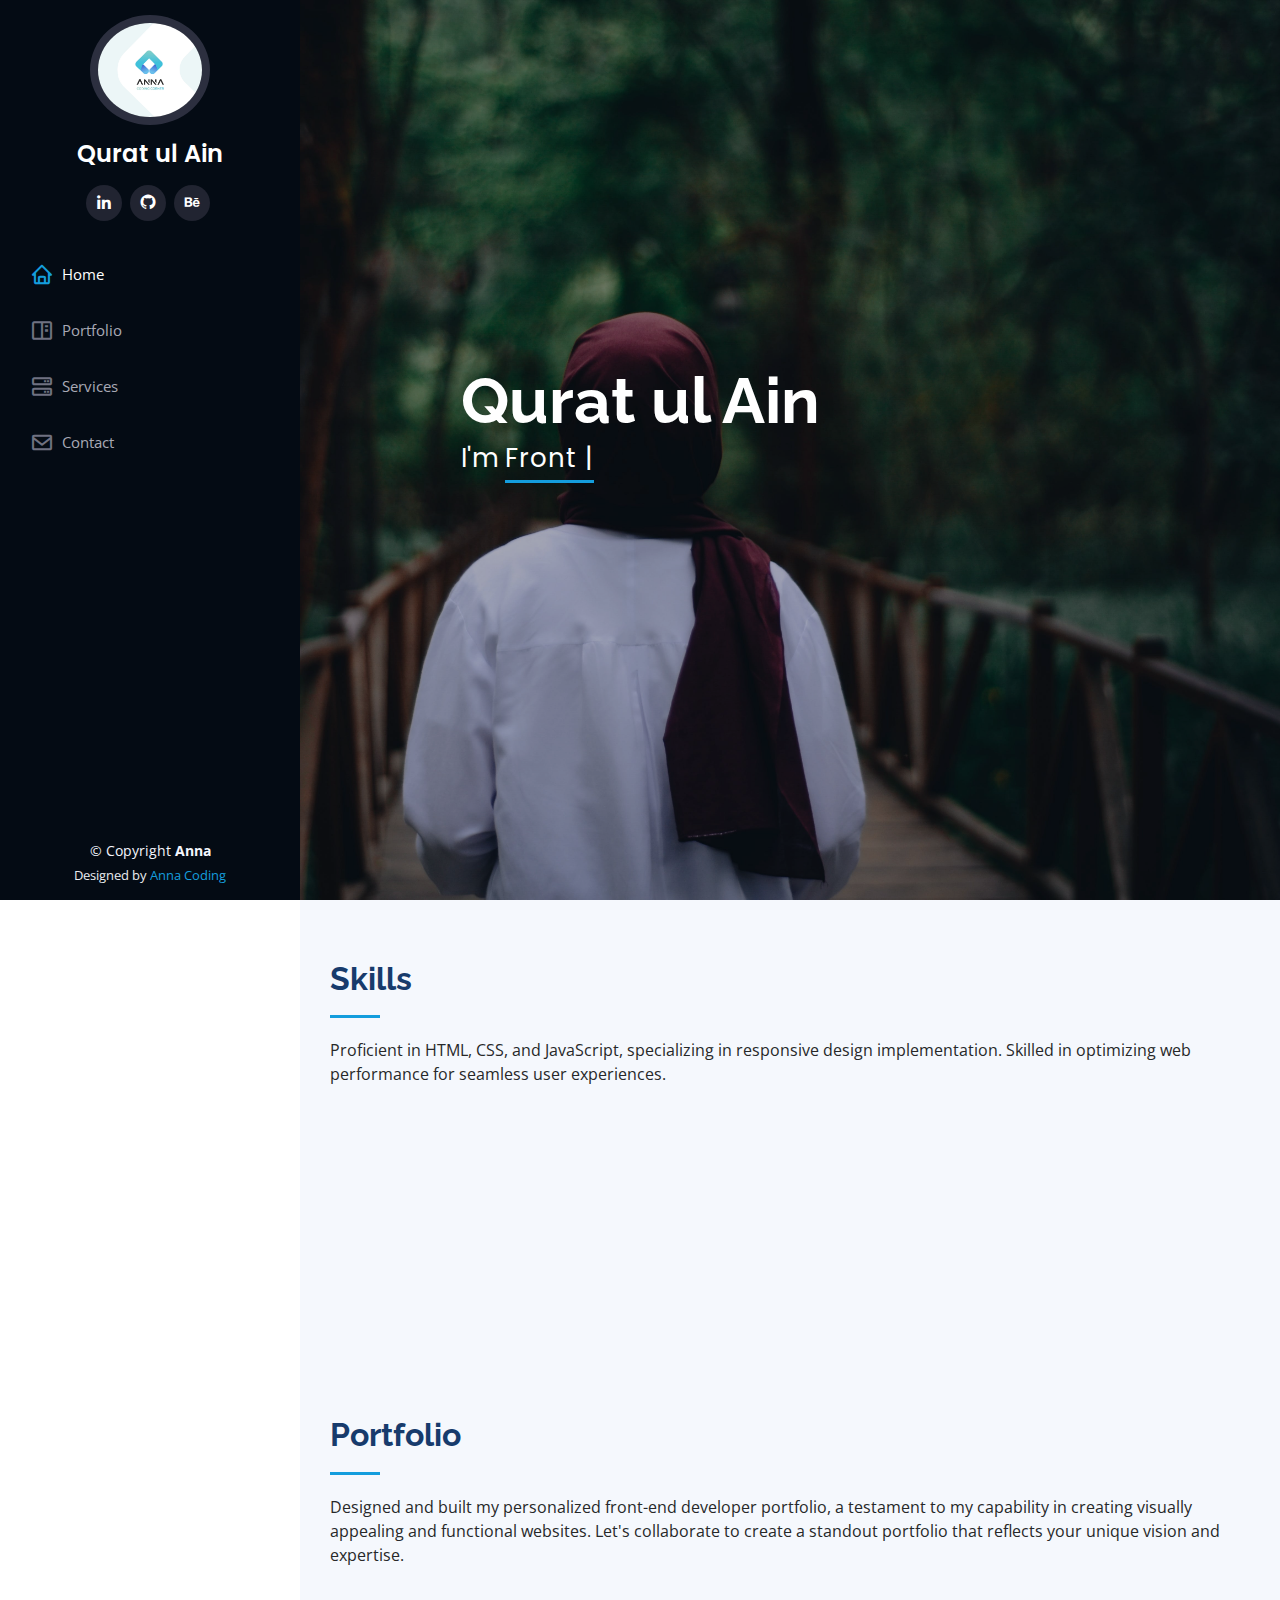
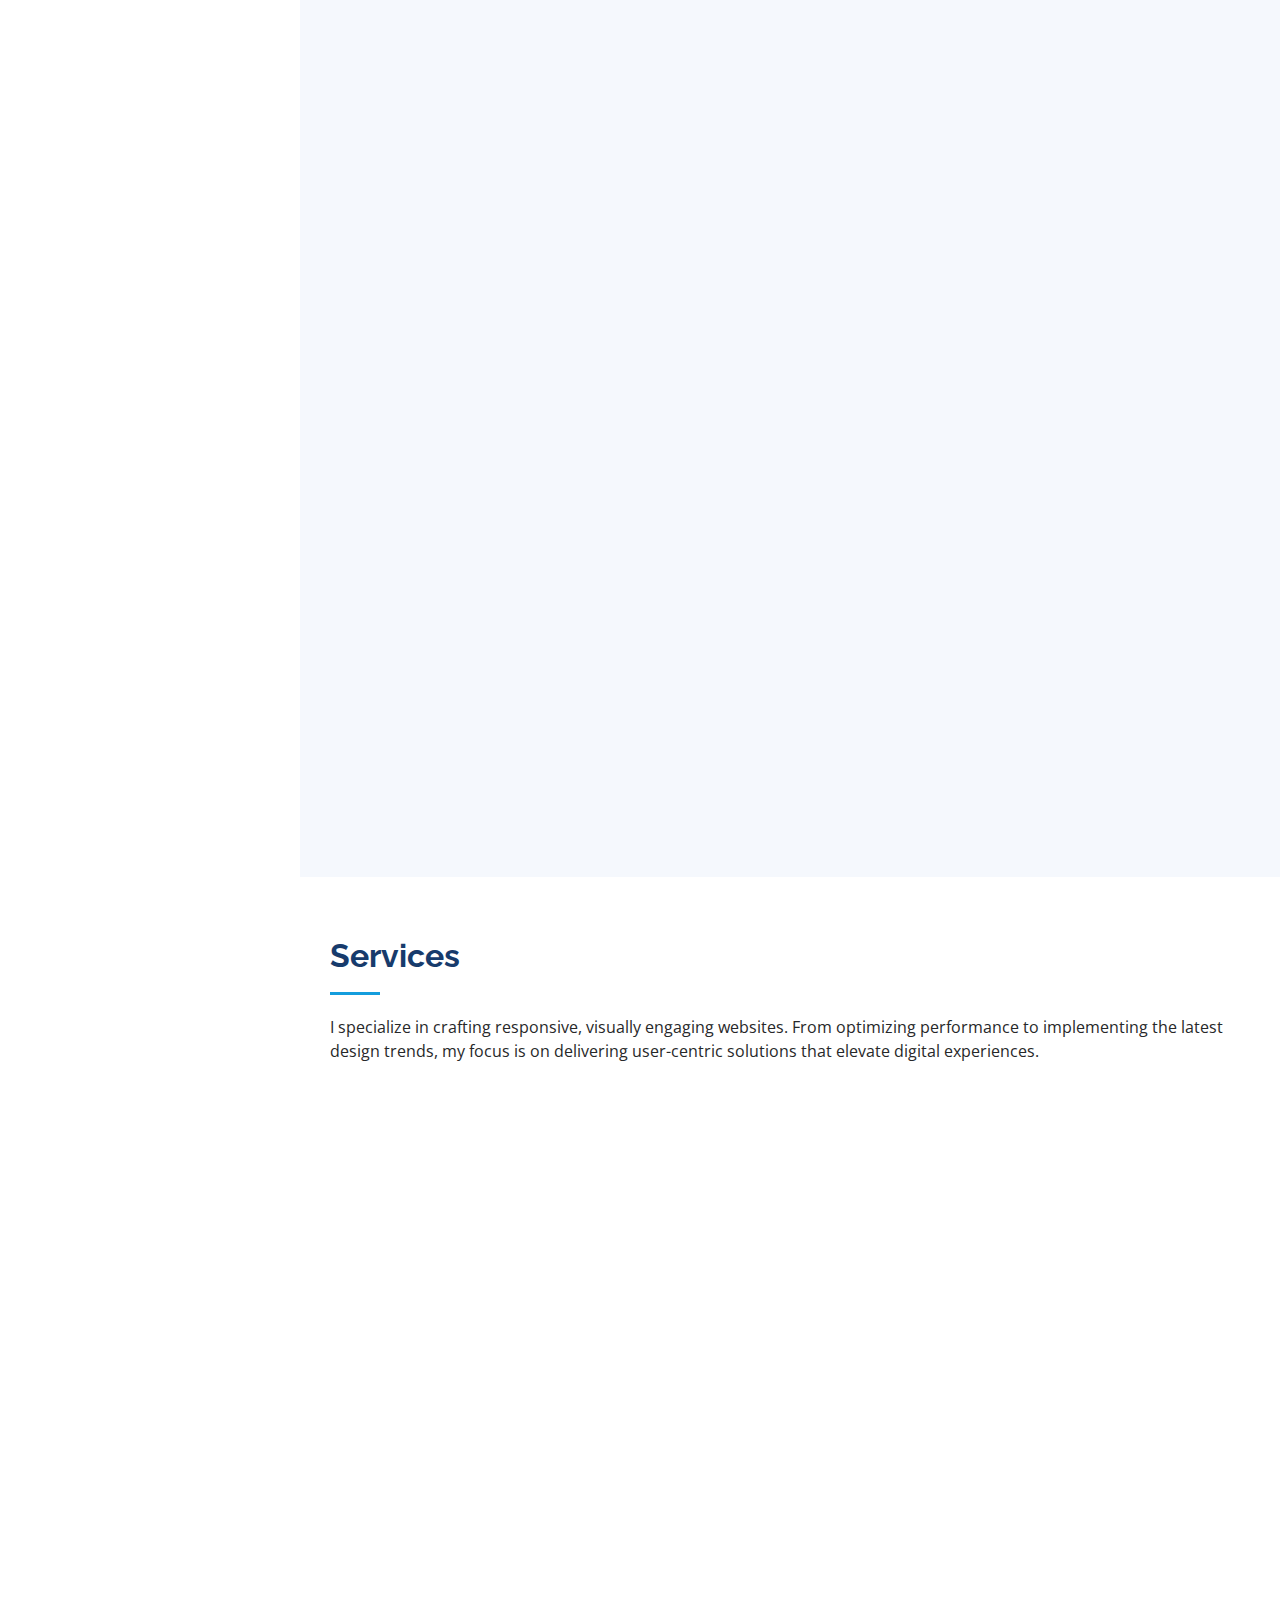
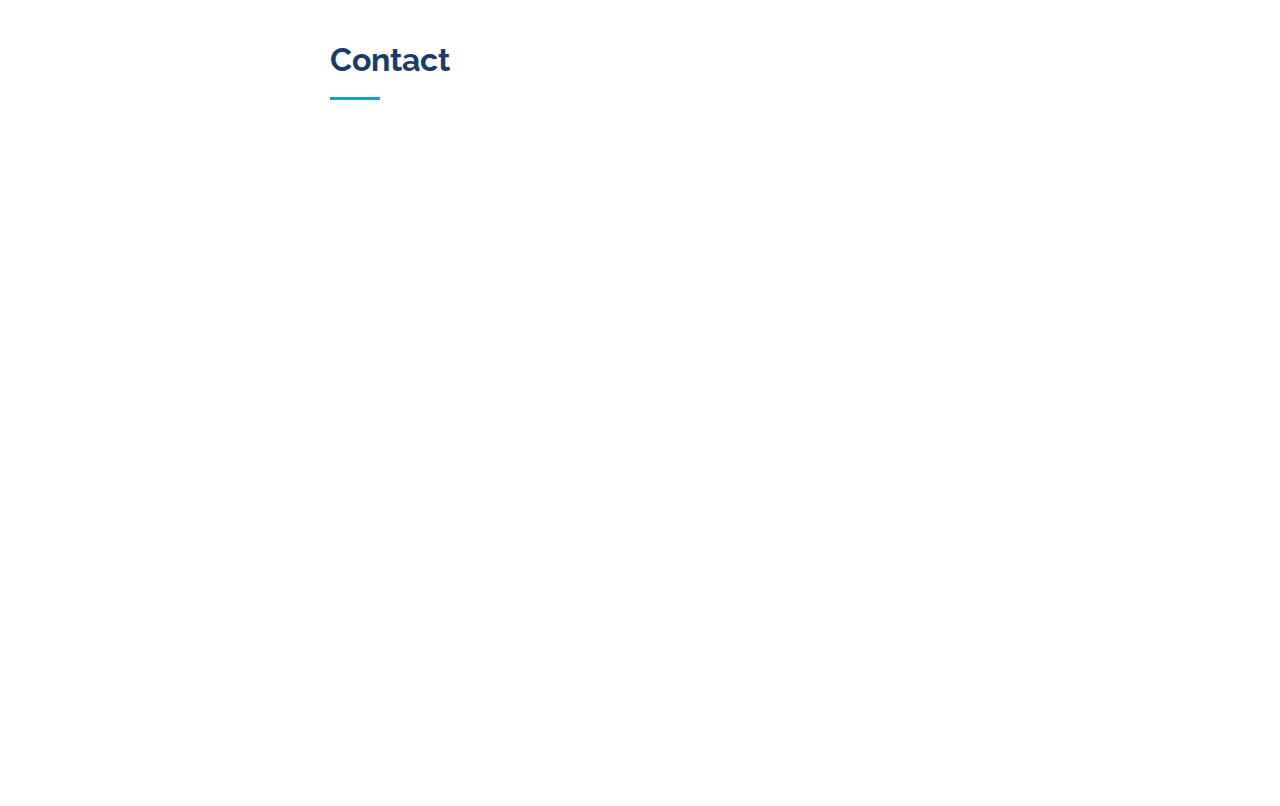
<file: index.html>
<!DOCTYPE html>
<html lang="en">

<head>
  <meta charset="utf-8">
  <meta content="width=device-width, initial-scale=1.0" name="viewport">

  <title>Anna Coding</title>
  <meta content="" name="description">
  <meta content="" name="keywords">

  <!-- Favicons -->
  <link href="assets/img/favicon.png" rel="icon">
  <link href="assets/img/apple-touch-icon.png" rel="apple-touch-icon">

  <!-- Google Fonts -->
  <link href="https://fonts.googleapis.com/css?family=Open+Sans:300,300i,400,400i,600,600i,700,700i|Raleway:300,300i,400,400i,500,500i,600,600i,700,700i|Poppins:300,300i,400,400i,500,500i,600,600i,700,700i" rel="stylesheet">

  <!-- Vendor CSS Files -->
  <link href="assets/vendor/aos/aos.css" rel="stylesheet">
  <link href="assets/vendor/bootstrap/css/bootstrap.min.css" rel="stylesheet">
  <link href="assets/vendor/bootstrap-icons/bootstrap-icons.css" rel="stylesheet">
  <link href="assets/vendor/boxicons/css/boxicons.min.css" rel="stylesheet">
  <link href="assets/vendor/glightbox/css/glightbox.min.css" rel="stylesheet">
  <link href="assets/vendor/swiper/swiper-bundle.min.css" rel="stylesheet">

  <!-- Template Main CSS File -->
  <link href="assets/css/style.css" rel="stylesheet">

  <!-- =======================================================
  * Template Name: iPortfolio
  * Updated: Nov 17 2023 with Bootstrap v5.3.2
  * Template URL: https://bootstrapmade.com/iportfolio-bootstrap-portfolio-websites-template/
  * Author: BootstrapMade.com
  * License: https://bootstrapmade.com/license/
  ======================================================== -->
</head>

<body>

  <!-- ======= Mobile nav toggle button ======= -->
  <i class="bi bi-list mobile-nav-toggle d-xl-none"></i>

  <!-- ======= Header ======= -->
  <header id="header">
    <div class="d-flex flex-column">

      <div class="profile">
        <img src="assets/img/profile-img.jpg" alt="" class="img-fluid rounded-circle">
        <h1 class="text-light"><a href="index.html">Qurat ul Ain</a></h1>
        <div class="social-links mt-3 text-center">
          <a href="https://www.linkedin.com/in/annawebdeveloper/" class="linkedin"><i class="bx bxl-linkedin"></i></a>
	  <a href="https://github.com/Qurat-ul-A" class="github"><i class="bx bxl-github"></i></a>	
	  <a href="https://www.behance.net/annawebdev" class="behance"><i class="bx bxl-behance"></i></a>	
        </div>
      </div>

      <nav id="navbar" class="nav-menu navbar">
        <ul>
          <li><a href="#hero" class="nav-link scrollto active"><i class="bx bx-home"></i> <span>Home</span></a></li>
          <li><a href="#portfolio" class="nav-link scrollto"><i class="bx bx-book-content"></i> <span>Portfolio</span></a></li>
          <li><a href="#services" class="nav-link scrollto"><i class="bx bx-server"></i> <span>Services</span></a></li>
          <li><a href="#contact" class="nav-link scrollto"><i class="bx bx-envelope"></i> <span>Contact</span></a></li>
        </ul>
      </nav><!-- .nav-menu -->
    </div>
  </header><!-- End Header -->

  <!-- ======= Hero Section ======= -->
  <section id="hero" class="d-flex flex-column justify-content-center align-items-center">
    <div class="hero-container" data-aos="fade-in">
      <h1>Qurat ul Ain</h1>
      <p>I'm <span class="typed" data-typed-items="Front end Web Developer, Freelancer"></span></p>
    </div>
  </section><!-- End Hero -->

  <main id="main">

    <!-- ======= Skills Section ======= -->
    <section id="skills" class="skills section-bg">
      <div class="container">

        <div class="section-title">
          <h2>Skills</h2>
          <p>Proficient in HTML, CSS, and JavaScript, specializing in responsive design implementation. Skilled in optimizing web performance for seamless user experiences.</p>
        </div>

        <div class="row skills-content">

          <div class="col-lg-6" data-aos="fade-up">

            <div class="progress">
              <span class="skill">HTML <i class="val">100%</i></span>
              <div class="progress-bar-wrap">
                <div class="progress-bar" role="progressbar" aria-valuenow="100" aria-valuemin="0" aria-valuemax="100"></div>
              </div>
            </div>

            <div class="progress">
              <span class="skill">CSS <i class="val">90%</i></span>
              <div class="progress-bar-wrap">
                <div class="progress-bar" role="progressbar" aria-valuenow="90" aria-valuemin="0" aria-valuemax="100"></div>
              </div>
            </div>

            <div class="progress">
              <span class="skill">JavaScript <i class="val">75%</i></span>
              <div class="progress-bar-wrap">
                <div class="progress-bar" role="progressbar" aria-valuenow="75" aria-valuemin="0" aria-valuemax="100"></div>
              </div>
            </div>

          </div>

          <div class="col-lg-6" data-aos="fade-up" data-aos-delay="100">

            <div class="progress">
              <span class="skill">Responsive Design<i class="val">80%</i></span>
              <div class="progress-bar-wrap">
                <div class="progress-bar" role="progressbar" aria-valuenow="80" aria-valuemin="0" aria-valuemax="100"></div>
              </div>
            </div>

            <div class="progress">
              <span class="skill">Optimisation<i class="val">90%</i></span>
              <div class="progress-bar-wrap">
                <div class="progress-bar" role="progressbar" aria-valuenow="90" aria-valuemin="0" aria-valuemax="100"></div>
              </div>
            </div>

            <div class="progress">
              <span class="skill">Node.js <i class="val">55%</i></span>
              <div class="progress-bar-wrap">
                <div class="progress-bar" role="progressbar" aria-valuenow="55" aria-valuemin="0" aria-valuemax="100"></div>
              </div>
            </div>

          </div>

        </div>

      </div>
    </section><!-- End Skills Section -->

    <!-- ======= Portfolio Section ======= -->
    <section id="portfolio" class="portfolio section-bg">
      <div class="container">

        <div class="section-title">
          <h2>Portfolio</h2>
          <p>Designed and built my personalized front-end developer portfolio, a testament to my capability in creating visually appealing and functional websites. Let's collaborate to create a standout portfolio that reflects your unique vision and expertise.</p>
        </div>

        <div class="row" data-aos="fade-up">
          <div class="col-lg-12 d-flex justify-content-center">
            <ul id="portfolio-flters">
              <li data-filter="*" class="filter-active">All</li>
              <li data-filter=".filter-app">App</li>
              <li data-filter=".filter-card">Landing Page</li>
              <li data-filter=".filter-web">Website</li>
            </ul>
          </div>
        </div>

        <div class="row portfolio-container" data-aos="fade-up" data-aos-delay="100">

          <div class="col-lg-4 col-md-6 portfolio-item filter-app">
            <div class="portfolio-wrap">
              <img src="assets/img/portfolio/portfolio-1.jpg" class="img-fluid" alt="">
              <div class="portfolio-links">
                <a href="assets/img/portfolio/portfolio-1.jpg" data-gallery="portfolioGallery" class="portfolio-lightbox" title="Website 1"><i class="bx bx-plus"></i></a>
                <a href="https://uaf-website.vercel.app/" title="Live View"><i class="bx bx-link"></i></a>
              </div>
            </div>
          </div>

          <div class="col-lg-4 col-md-6 portfolio-item filter-web">
            <div class="portfolio-wrap">
              <img src="assets/img/portfolio/portfolio-2.jpg" class="img-fluid" alt="">
              <div class="portfolio-links">
                <a href="assets/img/portfolio/portfolio-2.jpg" data-gallery="portfolioGallery" class="portfolio-lightbox" title="Web 2"><i class="bx bx-plus"></i></a>
                <a href="https://graphic-portfolio.vercel.app/" title="Live View"><i class="bx bx-link"></i></a>
              </div>
            </div>
          </div>

          <div class="col-lg-4 col-md-6 portfolio-item filter-app">
            <div class="portfolio-wrap">
              <img src="assets/img/portfolio/portfolio-3.jpg" class="img-fluid" alt="">
              <div class="portfolio-links">
                <a href="assets/img/portfolio/portfolio-3.jpg" data-gallery="portfolioGallery" class="portfolio-lightbox" title="Website 3"><i class="bx bx-plus"></i></a>
                <a href="https://salon-website-one.vercel.app/" title="Live View"><i class="bx bx-link"></i></a>
              </div>
            </div>
          </div>

          <div class="col-lg-4 col-md-6 portfolio-item filter-card">
            <div class="portfolio-wrap">
              <img src="assets/img/portfolio/portfolio-4.jpg" class="img-fluid" alt="">
              <div class="portfolio-links">
                <a href="assets/img/portfolio/portfolio-4.jpg" data-gallery="portfolioGallery" class="portfolio-lightbox" title="Landing page"><i class="bx bx-plus"></i></a>
                <a href="https://web-portfolio-eight-chi.vercel.app/" title="Live View"><i class="bx bx-link"></i></a>
              </div>
            </div>
          </div>

          <div class="col-lg-4 col-md-6 portfolio-item filter-web">
            <div class="portfolio-wrap">
              <img src="assets/img/portfolio/portfolio-5.jpg" class="img-fluid" alt="">
              <div class="portfolio-links">
                <a href="assets/img/portfolio/portfolio-5.jpg" data-gallery="portfolioGallery" class="portfolio-lightbox" title="App 1"><i class="bx bx-plus"></i></a>
                <a href="https://food-delivery-dashboard-ten.vercel.app/" title="Live View"><i class="bx bx-link"></i></a>
              </div>
            </div>
          </div>

          <div class="col-lg-4 col-md-6 portfolio-item filter-app">
            <div class="portfolio-wrap">
              <img src="assets/img/portfolio/portfolio-6.jpg" class="img-fluid" alt="">
              <div class="portfolio-links">
                <a href="assets/img/portfolio/portfolio-6.jpg" data-gallery="portfolioGallery" class="portfolio-lightbox" title="Website 4"><i class="bx bx-plus"></i></a>
                <a href="https://coffee-website-sigma.vercel.app/" title="Live View"><i class="bx bx-link"></i></a>
              </div>
            </div>
          </div>

          <div class="col-lg-4 col-md-6 portfolio-item filter-card">
            <div class="portfolio-wrap">
              <img src="assets/img/portfolio/portfolio-7.jpg" class="img-fluid" alt="">
              <div class="portfolio-links">
                <a href="assets/img/portfolio/portfolio-7.jpg" data-gallery="portfolioGallery" class="portfolio-lightbox" title="Website 5"><i class="bx bx-plus"></i></a>
                <a href="https://chocolate-website-pied.vercel.app/" title="Live View"><i class="bx bx-link"></i></a>
              </div>
            </div>
          </div>

        </div>

      </div>
    </section><!-- End Portfolio Section -->

    <!-- ======= Services Section ======= -->
    <section id="services" class="services">
      <div class="container">

        <div class="section-title">
          <h2>Services</h2>
          <p>I specialize in crafting responsive, visually engaging websites. From optimizing performance to implementing the latest design trends, my focus is on delivering user-centric solutions that elevate digital experiences.</p>
        </div>

        <div class="row">
          <div class="col-lg-4 col-md-6 icon-box" data-aos="fade-up">
            <div class="icon"><i class="bi bi-briefcase"></i></div>
            <h4 class="title"><a href="">Business Solutions</a></h4>
            <p class="description">I can provide number of Business solutions my providing my web development services professionally</p>
          </div>
          <div class="col-lg-4 col-md-6 icon-box" data-aos="fade-up" data-aos-delay="100">
            <div class="icon"><i class="bi bi-card-checklist"></i></div>
            <h4 class="title"><a href="">User Interface (UI) Development</a></h4>
            <p class="description">Designing and implementing the visual elements and layout of a website to ensure an intuitive and aesthetically pleasing user interface.</p>
          </div>
          <div class="col-lg-4 col-md-6 icon-box" data-aos="fade-up" data-aos-delay="200">
            <div class="icon"><i class="bi bi-bar-chart"></i></div>
            <h4 class="title"><a href="">Top Notch</a></h4>
            <p class="description">I have gands on my experties and can develope top notch websites that will stand out against your competitors</p>
          </div>
          <div class="col-lg-4 col-md-6 icon-box" data-aos="fade-up" data-aos-delay="300">
            <div class="icon"><i class="bi bi-binoculars"></i></div>
            <h4 class="title"><a href="">Browser Compatibility</a></h4>
            <p class="description">Ensuring seamless functionality and appearance of websites across various browsers and devices through comprehensive testing.</p>
          </div>
          <div class="col-lg-4 col-md-6 icon-box" data-aos="fade-up" data-aos-delay="400">
            <div class="icon"><i class="bi bi-brightness-high"></i></div>
            <h4 class="title"><a href="">Performance Enhancement</a></h4>
            <p class="description">Optimizing website speed and performance by employing techniques like code minification, image optimization, and caching.</p>
          </div>
          <div class="col-lg-4 col-md-6 icon-box" data-aos="fade-up" data-aos-delay="500">
            <div class="icon"><i class="bi bi-calendar4-week"></i></div>
            <h4 class="title"><a href="">Accessibility Integration</a></h4>
            <p class="description">Implementing web accessibility standards to make websites usable by all users, including those with disabilities.</p>
          </div>
        </div>

      </div>
    </section><!-- End Services Section -->

    <!-- ======= Contact Section ======= -->
    <section id="contact" class="contact">
      <div class="container">

        <div class="section-title">
          <h2>Contact</h2>
          
        </div>

        <div class="row" data-aos="fade-in">

          <div class="col-lg-5 d-flex align-items-stretch">
            <div class="info">
              <div class="address">
                <i class="bi bi-geo-alt"></i>
                <h4>Location:</h4>
                <p>Khayaban-e-Amin, Lahore</p>
              </div>

              <div class="email">
                <i class="bi bi-envelope"></i>
                <h4>Email:</h4>
                <p>quratulaintts28@gmail.com</p>
              </div>

              <iframe src="https://www.google.com/maps/embed?pb=!1m18!1m12!1m3!1d54506.2603936966!2d74.22935028153755!3d31.36887691632703!2m3!1f0!2f0!3f0!3m2!1i1024!2i768!4f13.1!3m3!1m2!1s0x39190080a7958131%3A0x98e570f72653b059!2sKhayaban-e-Amin%2C%20Lahore%2C%20Punjab%2C%20Pakistan!5e0!3m2!1sen!2s!4v1704466896614!5m2!1sen!2s" frameborder="0" style="border:0; width: 100%; height: 290px;" allowfullscreen></iframe>
            </div>

          </div> 
    </section><!-- End Contact Section -->

  </main><!-- End #main -->

  <!-- ======= Footer ======= -->
  <footer id="footer">
    <div class="container">
      <div class="copyright">
        &copy; Copyright <strong><span>Anna</span></strong>
      </div>
      <div class="credits">
        <!-- All the links in the footer should remain intact. -->
        <!-- You can delete the links only if you purchased the pro version. -->
        <!-- Licensing information: https://bootstrapmade.com/license/ -->
        <!-- Purchase the pro version with working PHP/AJAX contact form: https://bootstrapmade.com/iportfolio-bootstrap-portfolio-websites-template/ -->
        Designed by <a href="https://github.com/Qurat-ul-A">Anna Coding</a>
      </div>
    </div>
  </footer><!-- End  Footer -->

  <a href="#" class="back-to-top d-flex align-items-center justify-content-center"><i class="bi bi-arrow-up-short"></i></a>

  <!-- Vendor JS Files -->
  <script src="assets/vendor/purecounter/purecounter_vanilla.js"></script>
  <script src="assets/vendor/aos/aos.js"></script>
  <script src="assets/vendor/bootstrap/js/bootstrap.bundle.min.js"></script>
  <script src="assets/vendor/glightbox/js/glightbox.min.js"></script>
  <script src="assets/vendor/isotope-layout/isotope.pkgd.min.js"></script>
  <script src="assets/vendor/swiper/swiper-bundle.min.js"></script>
  <script src="assets/vendor/typed.js/typed.umd.js"></script>
  <script src="assets/vendor/waypoints/noframework.waypoints.js"></script>
  <script src="assets/vendor/php-email-form/validate.js"></script>

  <!-- Template Main JS File -->
  <script src="assets/js/main.js"></script>

</body>

</html>
</file>
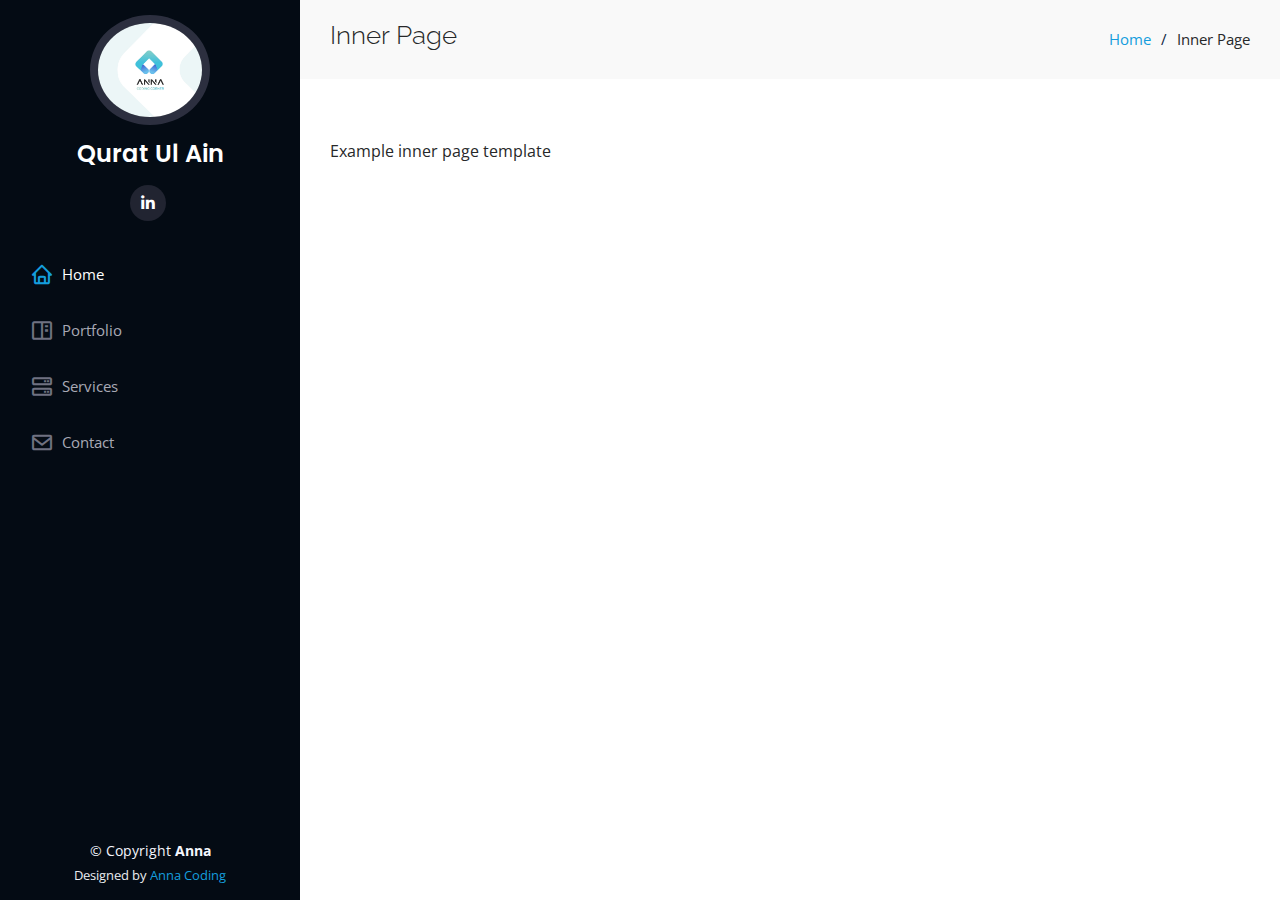
<file: inner-page.html>
<!DOCTYPE html>
<html lang="en">

<head>
  <meta charset="utf-8">
  <meta content="width=device-width, initial-scale=1.0" name="viewport">

  <title>Inner Page - iPortfolio Bootstrap Template</title>
  <meta content="" name="description">
  <meta content="" name="keywords">

  <!-- Favicons -->
  <link href="assets/img/favicon.png" rel="icon">
  <link href="assets/img/apple-touch-icon.png" rel="apple-touch-icon">

  <!-- Google Fonts -->
  <link href="https://fonts.googleapis.com/css?family=Open+Sans:300,300i,400,400i,600,600i,700,700i|Raleway:300,300i,400,400i,500,500i,600,600i,700,700i|Poppins:300,300i,400,400i,500,500i,600,600i,700,700i" rel="stylesheet">

  <!-- Vendor CSS Files -->
  <link href="assets/vendor/aos/aos.css" rel="stylesheet">
  <link href="assets/vendor/bootstrap/css/bootstrap.min.css" rel="stylesheet">
  <link href="assets/vendor/bootstrap-icons/bootstrap-icons.css" rel="stylesheet">
  <link href="assets/vendor/boxicons/css/boxicons.min.css" rel="stylesheet">
  <link href="assets/vendor/glightbox/css/glightbox.min.css" rel="stylesheet">
  <link href="assets/vendor/swiper/swiper-bundle.min.css" rel="stylesheet">

  <!-- Template Main CSS File -->
  <link href="assets/css/style.css" rel="stylesheet">

  <!-- =======================================================
  * Template Name: iPortfolio
  * Updated: Nov 17 2023 with Bootstrap v5.3.2
  * Template URL: https://bootstrapmade.com/iportfolio-bootstrap-portfolio-websites-template/
  * Author: BootstrapMade.com
  * License: https://bootstrapmade.com/license/
  ======================================================== -->
</head>

<body>

  <!-- ======= Mobile nav toggle button ======= -->
  <i class="bi bi-list mobile-nav-toggle d-xl-none"></i>

  <!-- ======= Header ======= -->
  <header id="header">
    <div class="d-flex flex-column">

      <div class="profile">
        <img src="assets/img/profile-img.jpg" alt="" class="img-fluid rounded-circle">
        <h1 class="text-light"><a href="index.html">Qurat Ul Ain</a></h1>
        <div class="social-links mt-3 text-center">
          <a href="#" class="linkedin"><i class="bx bxl-linkedin"></i></a>
        </div>
      </div>

      <nav id="navbar" class="nav-menu navbar">
        <ul>
          <li><a href="#hero" class="nav-link scrollto active"><i class="bx bx-home"></i> <span>Home</span></a></li>
          <li><a href="#portfolio" class="nav-link scrollto"><i class="bx bx-book-content"></i> <span>Portfolio</span></a></li>
          <li><a href="#services" class="nav-link scrollto"><i class="bx bx-server"></i> <span>Services</span></a></li>
          <li><a href="#contact" class="nav-link scrollto"><i class="bx bx-envelope"></i> <span>Contact</span></a></li>
        </ul>
      </nav><!-- .nav-menu -->
    </div>
  </header><!-- End Header -->

  <main id="main">

    <!-- ======= Breadcrumbs ======= -->
    <section class="breadcrumbs">
      <div class="container">

        <div class="d-flex justify-content-between align-items-center">
          <h2>Inner Page</h2>
          <ol>
            <li><a href="index.html">Home</a></li>
            <li>Inner Page</li>
          </ol>
        </div>

      </div>
    </section><!-- End Breadcrumbs -->

    <section class="inner-page">
      <div class="container">
        <p>
          Example inner page template
        </p>
      </div>
    </section>

  </main><!-- End #main -->

  <!-- ======= Footer ======= -->
  <footer id="footer">
    <div class="container">
      <div class="copyright">
        &copy; Copyright <strong><span>Anna</span></strong>
      </div>
      <div class="credits">
        <!-- All the links in the footer should remain intact. -->
        <!-- You can delete the links only if you purchased the pro version. -->
        <!-- Licensing information: https://bootstrapmade.com/license/ -->
        <!-- Purchase the pro version with working PHP/AJAX contact form: https://bootstrapmade.com/iportfolio-bootstrap-portfolio-websites-template/ -->
        Designed by <a href="https://github.com/Qurat-ul-A">Anna Coding</a>
      </div>
    </div>
  </footer><!-- End  Footer -->

  <a href="#" class="back-to-top d-flex align-items-center justify-content-center"><i class="bi bi-arrow-up-short"></i></a>

  <!-- Vendor JS Files -->
  <script src="assets/vendor/purecounter/purecounter_vanilla.js"></script>
  <script src="assets/vendor/aos/aos.js"></script>
  <script src="assets/vendor/bootstrap/js/bootstrap.bundle.min.js"></script>
  <script src="assets/vendor/glightbox/js/glightbox.min.js"></script>
  <script src="assets/vendor/isotope-layout/isotope.pkgd.min.js"></script>
  <script src="assets/vendor/swiper/swiper-bundle.min.js"></script>
  <script src="assets/vendor/typed.js/typed.umd.js"></script>
  <script src="assets/vendor/waypoints/noframework.waypoints.js"></script>
  <script src="assets/vendor/php-email-form/validate.js"></script>

  <!-- Template Main JS File -->
  <script src="assets/js/main.js"></script>

</body>

</html>
</file>
<file: assets/css/style.css>
/**
* Template Name: iPortfolio
* Updated: Nov 17 2023 with Bootstrap v5.3.2
* Template URL: https://bootstrapmade.com/iportfolio-bootstrap-portfolio-websites-template/
* Author: BootstrapMade.com
* License: https://bootstrapmade.com/license/
*/

/*--------------------------------------------------------------
# General
--------------------------------------------------------------*/
body {
  font-family: "Open Sans", sans-serif;
  color: #272829;
}

a {
  color: #149ddd;
  text-decoration: none;
}

a:hover {
  color: #37b3ed;
  text-decoration: none;
}

h1,
h2,
h3,
h4,
h5,
h6 {
  font-family: "Raleway", sans-serif;
}

/*--------------------------------------------------------------
# Back to top button
--------------------------------------------------------------*/
.back-to-top {
  position: fixed;
  visibility: hidden;
  opacity: 0;
  right: 15px;
  bottom: 15px;
  z-index: 996;
  background: #149ddd;
  width: 40px;
  height: 40px;
  border-radius: 50px;
  transition: all 0.4s;
}

.back-to-top i {
  font-size: 28px;
  color: #fff;
  line-height: 0;
}

.back-to-top:hover {
  background: #2eafec;
  color: #fff;
}

.back-to-top.active {
  visibility: visible;
  opacity: 1;
}

/*--------------------------------------------------------------
# Header
--------------------------------------------------------------*/
#header {
  position: fixed;
  top: 0;
  left: 0;
  bottom: 0;
  width: 300px;
  transition: all ease-in-out 0.5s;
  z-index: 9997;
  transition: all 0.5s;
  padding: 0 15px;
  background: #040b14;
  overflow-y: auto;
}

#header .profile img {
  margin: 15px auto;
  display: block;
  width: 120px;
  border: 8px solid #2c2f3f;
}

#header .profile h1 {
  font-size: 24px;
  margin: 0;
  padding: 0;
  font-weight: 600;
  -moz-text-align-last: center;
  text-align-last: center;
  font-family: "Poppins", sans-serif;
}

#header .profile h1 a,
#header .profile h1 a:hover {
  color: #fff;
  text-decoration: none;
}

#header .profile .social-links a {
  font-size: 18px;
  display: inline-block;
  background: #212431;
  color: #fff;
  line-height: 1;
  padding: 8px 0;
  margin-right: 4px;
  border-radius: 50%;
  text-align: center;
  width: 36px;
  height: 36px;
  transition: 0.3s;
}

#header .profile .social-links a:hover {
  background: #149ddd;
  color: #fff;
  text-decoration: none;
}

#main {
  margin-left: 300px;
}

.container,
.container-fluid {
  padding-left: 30px;
  padding-right: 30px;
}

@media (max-width: 1199px) {
  #header {
    left: -300px;
  }

  #main {
    margin-left: 0;
  }

  .container,
  .container-fluid {
    padding-left: 12px;
    padding-right: 12px;
  }
}

/*--------------------------------------------------------------
# Navigation Menu
--------------------------------------------------------------*/
/* Desktop Navigation */
.nav-menu {
  padding: 30px 0 0 0;
}

.nav-menu * {
  margin: 0;
  padding: 0;
  list-style: none;
}

.nav-menu>ul>li {
  position: relative;
  white-space: nowrap;
}

.nav-menu a,
.nav-menu a:focus {
  display: flex;
  align-items: center;
  color: #a8a9b4;
  padding: 12px 15px;
  margin-bottom: 8px;
  transition: 0.3s;
  font-size: 15px;
}

.nav-menu a i,
.nav-menu a:focus i {
  font-size: 24px;
  padding-right: 8px;
  color: #6f7180;
}

.nav-menu a:hover,
.nav-menu .active,
.nav-menu .active:focus,
.nav-menu li:hover>a {
  text-decoration: none;
  color: #fff;
}

.nav-menu a:hover i,
.nav-menu .active i,
.nav-menu .active:focus i,
.nav-menu li:hover>a i {
  color: #149ddd;
}

/* Mobile Navigation */
.mobile-nav-toggle {
  position: fixed;
  right: 15px;
  top: 15px;
  z-index: 9998;
  border: 0;
  font-size: 24px;
  transition: all 0.4s;
  outline: none !important;
  background-color: #149ddd;
  color: #fff;
  width: 40px;
  height: 40px;
  display: inline-flex;
  align-items: center;
  justify-content: center;
  line-height: 0;
  border-radius: 50px;
  cursor: pointer;
}

.mobile-nav-active {
  overflow: hidden;
}

.mobile-nav-active #header {
  left: 0;
}

/*--------------------------------------------------------------
# Hero Section
--------------------------------------------------------------*/
#hero {
  width: 100%;
  height: 100vh;
  background: url("../img/hero-bg.jpg") top center;
  background-size: cover;
}

#hero:before {
  content: "";
  background: rgba(5, 13, 24, 0.3);
  position: absolute;
  bottom: 0;
  top: 0;
  left: 0;
  right: 0;
  z-index: 1;
}

#hero .hero-container {
  position: relative;
  z-index: 2;
  min-width: 300px;
}

#hero h1 {
  margin: 0 0 10px 0;
  font-size: 64px;
  font-weight: 700;
  line-height: 56px;
  color: #fff;
}

#hero p {
  color: #fff;
  margin-bottom: 50px;
  font-size: 26px;
  font-family: "Poppins", sans-serif;
}

#hero p span {
  color: #fff;
  padding-bottom: 4px;
  letter-spacing: 1px;
  border-bottom: 3px solid #149ddd;
}

@media (min-width: 1024px) {
  #hero {
    background-attachment: fixed;
  }
}

@media (max-width: 768px) {
  #hero h1 {
    font-size: 28px;
    line-height: 36px;
  }

  #hero h2 {
    font-size: 18px;
    line-height: 24px;
    margin-bottom: 30px;
  }
}

/*--------------------------------------------------------------
# Sections General
--------------------------------------------------------------*/
section {
  padding: 60px 0;
  overflow: hidden;
}

.section-bg {
  background: #f5f8fd;
}

.section-title {
  padding-bottom: 30px;
}

.section-title h2 {
  font-size: 32px;
  font-weight: bold;
  margin-bottom: 20px;
  padding-bottom: 20px;
  position: relative;
  color: #173b6c;
}

.section-title h2::after {
  content: "";
  position: absolute;
  display: block;
  width: 50px;
  height: 3px;
  background: #149ddd;
  bottom: 0;
  left: 0;
}

.section-title p {
  margin-bottom: 0;
}

/*--------------------------------------------------------------
# About
--------------------------------------------------------------*/
.about .content h3 {
  font-weight: 700;
  font-size: 26px;
  color: #173b6c;
}

.about .content ul {
  list-style: none;
  padding: 0;
}

.about .content ul li {
  margin-bottom: 20px;
  display: flex;
  align-items: center;
}

.about .content ul strong {
  margin-right: 10px;
}

.about .content ul i {
  font-size: 16px;
  margin-right: 5px;
  color: #149ddd;
  line-height: 0;
}

.about .content p:last-child {
  margin-bottom: 0;
}

/*--------------------------------------------------------------
# Facts
--------------------------------------------------------------*/
.facts {
  padding-bottom: 30px;
}

.facts .count-box {
  padding: 30px;
  width: 100%;
}

.facts .count-box i {
  display: block;
  font-size: 44px;
  color: #149ddd;
  float: left;
  line-height: 0;
}

.facts .count-box span {
  font-size: 48px;
  line-height: 40px;
  display: block;
  font-weight: 700;
  color: #050d18;
  margin-left: 60px;
}

.facts .count-box p {
  padding: 15px 0 0 0;
  margin: 0 0 0 60px;
  font-family: "Raleway", sans-serif;
  font-size: 14px;
  color: #122f57;
}

.facts .count-box a {
  font-weight: 600;
  display: block;
  margin-top: 20px;
  color: #122f57;
  font-size: 15px;
  font-family: "Poppins", sans-serif;
  transition: ease-in-out 0.3s;
}

.facts .count-box a:hover {
  color: #1f5297;
}

/*--------------------------------------------------------------
# Akills
--------------------------------------------------------------*/
.skills .progress {
  height: 60px;
  display: block;
  background: none;
  border-radius: 0;
}

.skills .progress .skill {
  padding: 0;
  margin: 0 0 6px 0;
  text-transform: uppercase;
  display: block;
  font-weight: 600;
  font-family: "Poppins", sans-serif;
  color: #050d18;
}

.skills .progress .skill .val {
  float: right;
  font-style: normal;
}

.skills .progress-bar-wrap {
  background: #dce8f8;
  height: 10px;
}

.skills .progress-bar {
  width: 1px;
  height: 10px;
  transition: 0.9s;
  background-color: #149ddd;
}

/*--------------------------------------------------------------
# Resume
--------------------------------------------------------------*/
.resume .resume-title {
  font-size: 26px;
  font-weight: 700;
  margin-top: 20px;
  margin-bottom: 20px;
  color: #050d18;
}

.resume .resume-item {
  padding: 0 0 20px 20px;
  margin-top: -2px;
  border-left: 2px solid #1f5297;
  position: relative;
}

.resume .resume-item h4 {
  line-height: 18px;
  font-size: 18px;
  font-weight: 600;
  text-transform: uppercase;
  font-family: "Poppins", sans-serif;
  color: #050d18;
  margin-bottom: 10px;
}

.resume .resume-item h5 {
  font-size: 16px;
  background: #e4edf9;
  padding: 5px 15px;
  display: inline-block;
  font-weight: 600;
  margin-bottom: 10px;
}

.resume .resume-item ul {
  padding-left: 20px;
}

.resume .resume-item ul li {
  padding-bottom: 10px;
}

.resume .resume-item:last-child {
  padding-bottom: 0;
}

.resume .resume-item::before {
  content: "";
  position: absolute;
  width: 16px;
  height: 16px;
  border-radius: 50px;
  left: -9px;
  top: 0;
  background: #fff;
  border: 2px solid #1f5297;
}

/*--------------------------------------------------------------
# Portfolio
--------------------------------------------------------------*/
.portfolio .portfolio-item {
  margin-bottom: 30px;
}

.portfolio #portfolio-flters {
  padding: 0;
  margin: 0 auto 35px auto;
  list-style: none;
  text-align: center;
  background: #fff;
  border-radius: 50px;
  padding: 2px 15px;
}

.portfolio #portfolio-flters li {
  cursor: pointer;
  display: inline-block;
  padding: 10px 15px 8px 15px;
  font-size: 14px;
  font-weight: 600;
  line-height: 1;
  text-transform: uppercase;
  color: #272829;
  margin-bottom: 5px;
  transition: all 0.3s ease-in-out;
}

.portfolio #portfolio-flters li:hover,
.portfolio #portfolio-flters li.filter-active {
  color: #149ddd;
}

.portfolio #portfolio-flters li:last-child {
  margin-right: 0;
}

.portfolio .portfolio-wrap {
  transition: 0.3s;
  position: relative;
  overflow: hidden;
  z-index: 1;
}

.portfolio .portfolio-wrap::before {
  content: "";
  background: rgba(255, 255, 255, 0.5);
  position: absolute;
  left: 0;
  right: 0;
  top: 0;
  bottom: 0;
  transition: all ease-in-out 0.3s;
  z-index: 2;
  opacity: 0;
}

.portfolio .portfolio-wrap .portfolio-links {
  opacity: 1;
  left: 0;
  right: 0;
  bottom: -60px;
  z-index: 3;
  position: absolute;
  transition: all ease-in-out 0.3s;
  display: flex;
  justify-content: center;
}

.portfolio .portfolio-wrap .portfolio-links a {
  color: #fff;
  font-size: 28px;
  text-align: center;
  background: rgba(20, 157, 221, 0.75);
  transition: 0.3s;
  width: 50%;
}

.portfolio .portfolio-wrap .portfolio-links a:hover {
  background: rgba(20, 157, 221, 0.95);
}

.portfolio .portfolio-wrap .portfolio-links a+a {
  border-left: 1px solid #37b3ed;
}

.portfolio .portfolio-wrap:hover::before {
  top: 0;
  left: 0;
  right: 0;
  bottom: 0;
  opacity: 1;
}

.portfolio .portfolio-wrap:hover .portfolio-links {
  opacity: 1;
  bottom: 0;
}

/*--------------------------------------------------------------
# Portfolio Details
--------------------------------------------------------------*/
.portfolio-details {
  padding-top: 40px;
}

.portfolio-details .portfolio-details-slider img {
  width: 100%;
}

.portfolio-details .portfolio-details-slider .swiper-pagination {
  margin-top: 20px;
  position: relative;
}

.portfolio-details .portfolio-details-slider .swiper-pagination .swiper-pagination-bullet {
  width: 12px;
  height: 12px;
  background-color: #fff;
  opacity: 1;
  border: 1px solid #149ddd;
}

.portfolio-details .portfolio-details-slider .swiper-pagination .swiper-pagination-bullet-active {
  background-color: #149ddd;
}

.portfolio-details .portfolio-info {
  padding: 30px;
  box-shadow: 0px 0 30px rgba(5, 13, 24, 0.08);
}

.portfolio-details .portfolio-info h3 {
  font-size: 22px;
  font-weight: 700;
  margin-bottom: 20px;
  padding-bottom: 20px;
  border-bottom: 1px solid #eee;
}

.portfolio-details .portfolio-info ul {
  list-style: none;
  padding: 0;
  font-size: 15px;
}

.portfolio-details .portfolio-info ul li+li {
  margin-top: 10px;
}

.portfolio-details .portfolio-description {
  padding-top: 30px;
}

.portfolio-details .portfolio-description h2 {
  font-size: 26px;
  font-weight: 700;
  margin-bottom: 20px;
}

.portfolio-details .portfolio-description p {
  padding: 0;
}

/*--------------------------------------------------------------
# Services
--------------------------------------------------------------*/
.services .icon-box {
  margin-bottom: 20px;
}

.services .icon {
  float: left;
  display: flex;
  align-items: center;
  justify-content: center;
  width: 54px;
  height: 54px;
  background: #149ddd;
  border-radius: 50%;
  transition: 0.5s;
  border: 1px solid #149ddd;
}

.services .icon i {
  color: #fff;
  font-size: 24px;
  line-height: 0;
}

.services .icon-box:hover .icon {
  background: #fff;
}

.services .icon-box:hover .icon i {
  color: #149ddd;
}

.services .title {
  margin-left: 80px;
  font-weight: 700;
  margin-bottom: 15px;
  font-size: 18px;
}

.services .title a {
  color: #343a40;
}

.services .title a:hover {
  color: #149ddd;
}

.services .description {
  margin-left: 80px;
  line-height: 24px;
  font-size: 14px;
}

/*--------------------------------------------------------------
# Testimonials
--------------------------------------------------------------*/
.testimonials .testimonials-carousel,
.testimonials .testimonials-slider {
  overflow: hidden;
}

.testimonials .testimonial-item {
  box-sizing: content-box;
  text-align: center;
  min-height: 320px;
}

.testimonials .testimonial-item .testimonial-img {
  width: 90px;
  border-radius: 50%;
  margin: 0 auto;
}

.testimonials .testimonial-item h3 {
  font-size: 18px;
  font-weight: bold;
  margin: 10px 0 5px 0;
  color: #111;
}

.testimonials .testimonial-item h4 {
  font-size: 14px;
  color: #999;
  margin: 0;
}

.testimonials .testimonial-item .quote-icon-left,
.testimonials .testimonial-item .quote-icon-right {
  color: #c3e8fa;
  font-size: 26px;
}

.testimonials .testimonial-item .quote-icon-left {
  display: inline-block;
  left: -5px;
  position: relative;
}

.testimonials .testimonial-item .quote-icon-right {
  display: inline-block;
  right: -5px;
  position: relative;
  top: 10px;
}

.testimonials .testimonial-item p {
  font-style: italic;
  margin: 0 15px 15px 15px;
  padding: 20px;
  background: #fff;
  position: relative;
  margin-bottom: 35px;
  border-radius: 6px;
  box-shadow: 0px 2px 15px rgba(0, 0, 0, 0.1);
}

.testimonials .testimonial-item p::after {
  content: "";
  width: 0;
  height: 0;
  border-top: 20px solid #fff;
  border-right: 20px solid transparent;
  border-left: 20px solid transparent;
  position: absolute;
  bottom: -20px;
  left: calc(50% - 20px);
}

.testimonials .swiper-pagination {
  margin-top: 20px;
  position: relative;
}

.testimonials .swiper-pagination .swiper-pagination-bullet {
  width: 12px;
  height: 12px;
  background-color: #fff;
  opacity: 1;
  border: 1px solid #149ddd;
}

.testimonials .swiper-pagination .swiper-pagination-bullet-active {
  background-color: #149ddd;
}

/*--------------------------------------------------------------
# Contact
--------------------------------------------------------------*/
.contact .row {
  display: flex;
  justify-content: center;
}

.contact {
 padding-bottom: 130px;
}

.contact .info {
  padding: 30px;
  background: #fff;
  width: 100%;
  box-shadow: 0 0 24px 0 rgba(0, 0, 0, 0.12);
}

.contact .info i {
  font-size: 20px;
  color: #149ddd;
  float: left;
  width: 44px;
  height: 44px;
  background: #dff3fc;
  display: flex;
  justify-content: center;
  align-items: center;
  border-radius: 50px;
  transition: all 0.3s ease-in-out;
}

.contact .info h4 {
  padding: 0 0 0 60px;
  font-size: 22px;
  font-weight: 600;
  margin-bottom: 5px;
  color: #050d18;
}

.contact .info p {
  padding: 0 0 10px 60px;
  margin-bottom: 20px;
  font-size: 14px;
  color: #173b6c;
}

.contact .info .email p {
  padding-top: 5px;
}

.contact .info .social-links {
  padding-left: 60px;
}

.contact .info .social-links a {
  font-size: 18px;
  display: inline-block;
  background: #333;
  color: #fff;
  line-height: 1;
  padding: 8px 0;
  border-radius: 50%;
  text-align: center;
  width: 36px;
  height: 36px;
  transition: 0.3s;
  margin-right: 10px;
}

.contact .info .social-links a:hover {
  background: #149ddd;
  color: #fff;
}

.contact .info .email:hover i,
.contact .info .address:hover i,
.contact .info .phone:hover i {
  background: #149ddd;
  color: #fff;
}

.contact .php-email-form {
  width: 100%;
  padding: 30px;
  background: #fff;
  box-shadow: 0 0 24px 0 rgba(0, 0, 0, 0.12);
}

.contact .php-email-form .form-group {
  padding-bottom: 8px;
}

.contact .php-email-form .validate {
  display: none;
  color: red;
  margin: 0 0 15px 0;
  font-weight: 400;
  font-size: 13px;
}

.contact .php-email-form .error-message {
  display: none;
  color: #fff;
  background: #ed3c0d;
  text-align: left;
  padding: 15px;
  font-weight: 600;
}

.contact .php-email-form .error-message br+br {
  margin-top: 25px;
}

.contact .php-email-form .sent-message {
  display: none;
  color: #fff;
  background: #18d26e;
  text-align: center;
  padding: 15px;
  font-weight: 600;
}

.contact .php-email-form .loading {
  display: none;
  background: #fff;
  text-align: center;
  padding: 15px;
}

.contact .php-email-form .loading:before {
  content: "";
  display: inline-block;
  border-radius: 50%;
  width: 24px;
  height: 24px;
  margin: 0 10px -6px 0;
  border: 3px solid #18d26e;
  border-top-color: #eee;
  animation: animate-loading 1s linear infinite;
}

.contact .php-email-form .form-group {
  margin-bottom: 15px;
}

.contact .php-email-form label {
  padding-bottom: 8px;
}

.contact .php-email-form input,
.contact .php-email-form textarea {
  border-radius: 0;
  box-shadow: none;
  font-size: 14px;
}

.contact .php-email-form input {
  height: 44px;
}

.contact .php-email-form textarea {
  padding: 10px 15px;
}

.contact .php-email-form button[type=submit] {
  background: #149ddd;
  border: 0;
  padding: 10px 24px;
  color: #fff;
  transition: 0.4s;
  border-radius: 4px;
}

.contact .php-email-form button[type=submit]:hover {
  background: #37b3ed;
}

@keyframes animate-loading {
  0% {
    transform: rotate(0deg);
  }

  100% {
    transform: rotate(360deg);
  }
}

/*--------------------------------------------------------------
# Breadcrumbs
--------------------------------------------------------------*/
.breadcrumbs {
  padding: 20px 0;
  background: #f9f9f9;
}

.breadcrumbs h2 {
  font-size: 26px;
  font-weight: 300;
}

.breadcrumbs ol {
  display: flex;
  flex-wrap: wrap;
  list-style: none;
  padding: 0;
  margin: 0;
  font-size: 15px;
}

.breadcrumbs ol li+li {
  padding-left: 10px;
}

.breadcrumbs ol li+li::before {
  display: inline-block;
  padding-right: 10px;
  color: #0e2442;
  content: "/";
}

@media (max-width: 768px) {
  .breadcrumbs .d-flex {
    display: block !important;
  }

  .breadcrumbs ol {
    display: block;
  }

  .breadcrumbs ol li {
    display: inline-block;
  }
}

/*--------------------------------------------------------------
# Footer
--------------------------------------------------------------*/
#footer {
  padding: 15px;
  color: #f4f6fd;
  font-size: 14px;
  position: fixed;
  left: 0;
  bottom: 0;
  width: 300px;
  z-index: 9999;
  background: #040b14;
}

#footer .copyright {
  text-align: center;
}

#footer .credits {
  padding-top: 5px;
  text-align: center;
  font-size: 13px;
  color: #eaebf0;
}

@media (max-width: 1199px) {
  #footer {
    position: static;
    width: auto;
    padding-right: 20px 15px;
  }
}
</file>
